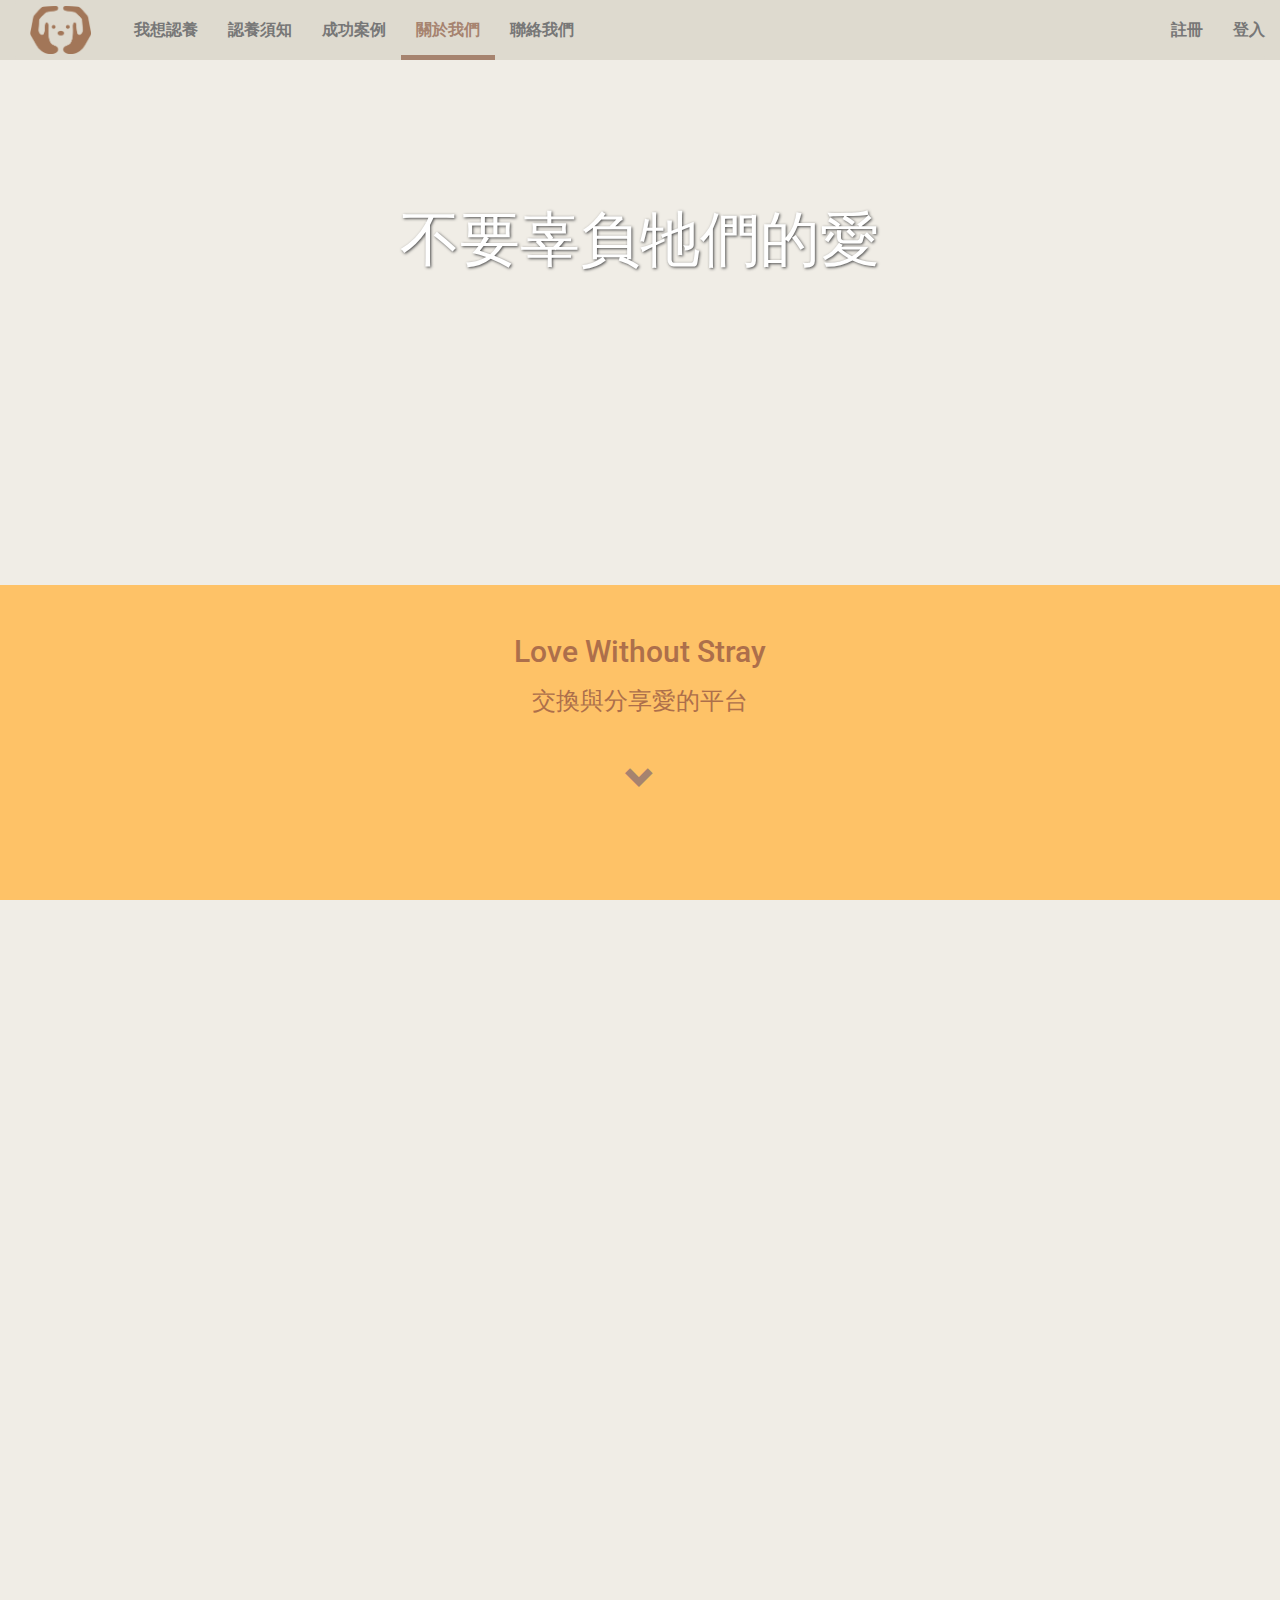
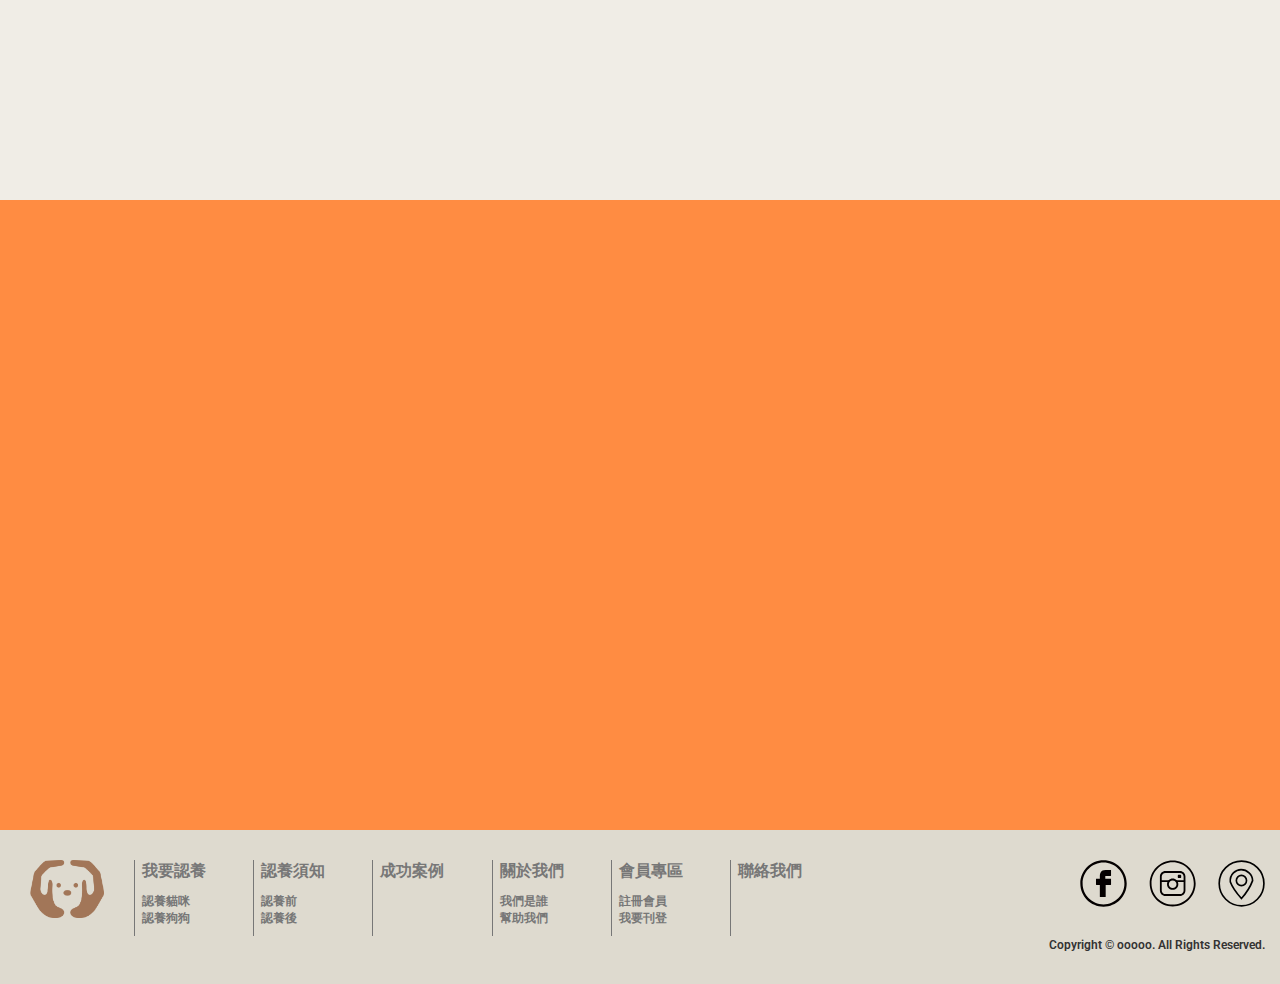
<file: about.html>
<!DOCTYPE html>
<html lang="en">
<head>
  <meta charset="UTF-8">

  <meta name="viewport" content="width=device-width, initial-scale=1.0">
  <meta name="description" content="來自兩位大學生寫出的認領養媒合平台">
  <meta name="keywords" content="狗, 貓, 認養, 棄養">
  <meta name="author" content="林亞儒, 劉競勻">
  <script src="https://code.jquery.com/jquery-3.1.0.min.js"></script>
  <link rel="stylesheet" href="css/bootstrap.min.css">
  <link type="text/css" rel="stylesheet" href="css/style.css">
  <link type="text/css" rel="stylesheet" href="css/style_about.css">
  <script src="js/script.js"></script>
  <script src="js/script_about.js"></script>
  <script async src="https://www.youtube.com/iframe_api"></script>
  <script type="text/javascript" src="js/jquery.easing.1.3.js"></script>
  <link href="https://fonts.googleapis.com/css?family=Roboto" rel="stylesheet">
  <link href='img/logo.png' rel='icon' type='image/x-icon'/>
  <title>認養代替購買</title>
</head>
<body>
  <header class="navbar-fixed-top container-fluid">
    <nav class="navbar navbar-default">
        <div class="collapse navbar-collapse" id="bs-example-navbar-collapse-1">
        <a class="col-md-1 logo" href="index.html"><img src="img/logo.png"/></a>
        <ul class="nav navbar-nav navbar-left col-md-5">

          <li><a href="adopt.html">我想認養</a></li>
          <li><a href="rules.html">認養須知</a></li>
          <li><a href="example.html">成功案例</a></li>
          <li><a style="border-bottom: #a6836f 5px solid;color: #a6836f;" href="about.html">關於我們</a></li>
          <li><a href="contact.html">聯絡我們</a></li>
        </ul>
        <ul class="nav navbar-nav navbar-right">
          <li><a href="member_signup.html">註冊</a></li>
          <li><a href="member_login.html">登入</a></li>
          
        </ul>
        </div>
    </nav>
  </header>
  <div class="container-fluid section1">
    <div class="row">
      <div class="col-md-12" id="sec1bgvd"></div>
      <!-- <div class="col-md-12 sec1bg">
      </div> -->
      <div class="col-md-12 sec1up">
        <div class="Big-title">不要辜負牠們的愛</div>
      </div>
      <div class="col-md-12 sec1down">
        <h2>Love Without Stray</h2>
        <h3>交換與分享愛的平台</h3>
        <div class="col-md-12 page-botton">
          <span class="glyphicon glyphicon-chevron-down to-sec2"></span>
        </div>
      </div>
    </div>
  </div>
  <div id="section2" class="container-fluid section2">
      <div class="sec2-pic col-md-8 col-md-offset-4">
        <img id="dog" src="img/about-sec2-dog.jpg" alt="">
      </div>
      <div class="sec2-content col-md-8">
        <div class="about">
          有我們能做的事，有我們可以給予的愛與溫暖<br>
          還有好多我們想拯救的無數小生命<br>
          想要創造一個可以幫助牠們的大平台<br>
          我們只是兩個平凡的女生<br>
          但是我們的創作理念不平凡
        </div>
      </div>
      <div class="sec2-connect col-md-5 col-md-offset-2">
        <div class="col-md-5"><a href="#"><img src="img/about-sec2-lo.png" alt=""></a></div>
        <div class="col-md-5 col-md-offset-1"><a href="#"><img src="img/about-sec2-me.png" alt=""></a></div>
      </div>
      <div class="col-md-12 page-botton2">
        <span class="glyphicon glyphicon-chevron-down to-sec3"></span>
      </div>
  </div>
  <div id="section3" class="container-fluid section3">
      <div class="col-md-12 sec3-text">
        幫助我們<br>
        <h5>小小的資金，大大的幫助</h5>
      </div>
      <div class="col-md-12 sec3-button">
        <button type="button" class="btn btn-danger">DONATE</button>
      </div>
  </div>

  <footer class="container-fluid">
    <div class=""><a href="index.html">
      <img class="col-md-1" src="img/logo.png"/></a>
    </div>
    <div class="site-map">
      <div class="site-map-content col-md-1">
        <p><a class="font-size-16" href="adopt.html">我要認養</a></p>
        <ul>
          <li><a href="adopt_cat.html">認養貓咪</a></li>
          <li><a href="adopt_dog.html">認養狗狗</a></li>
        </ul>
      </div> <!-- site-map-1 我要認養-->
      <div class="site-map-content col-md-1">
        <p><a class="font-size-16" href="#認養須知">認養須知</a></p>
        <ul>
          <li><a href="#認養前">認養前</a></li>
          <li><a href="#認養後">認養後</a></li>
        </ul>
      </div> <!-- site-map-2 認養須知-->
      <div class="site-map-content col-md-1">
        <p><a class="font-size-16" href="example.html">成功案例</a></p>
      </div> <!-- site-map-3 成功案例-->
      <div class="site-map-content col-md-1">
        <p><a class="font-size-16" href="about.html">關於我們</a></p>
        <ul>
          <li><a href="about.html#section2">我們是誰</a></li>
          <li><a href="about.html#section3">幫助我們</a></li>
        </ul>
      </div> <!-- site-map-4 關於我們-->
      <div class="site-map-content col-md-1">
        <p><a class="font-size-16" href="member.html">會員專區</a></p>
        <ul>
          <li><a href="#註冊會員">註冊會員</a></li>
          <li><a href="#我要刊登">我要刊登</a></li>
        </ul>
      </div> <!-- site-map-5 會員專區-->
      <div class="site-map-content col-md-1">
        <p><a class="font-size-16" href="contact.html">聯絡我們</a></p>
      </div> <!-- site-map-6 聯絡我們-->
    </div> <!-- site-map -->
    <div class="text-right">
      <div class="social-icon">
        <a class="social-icon-link social-icon-link-margin" href="#facebook"><img src="img/icon-fb.svg"/></a>
        <a class="social-icon-link social-icon-link-margin" href="#instagram"><img src="img/icon-ig.svg"/></a>
        <a class="social-icon-link" href="#google-map"><img src="img/icon-gmap.svg"/></a>
      </div> <!-- social-icon -->
      <p>Copyright © ooooo. All Rights Reserved.</p>
    </div> <!-- text-right -->
  </footer>


</body>
</html>
</file>
<file: css/style.css>
*{
	font-size: 10px;
	font-family: 'Microsoft JhengHei','Roboto' , sans-serif;
    font-weight:600;
}
body{
		width: 100%;
    background-color: #f0ede6;
}
.show-sm{
    display: none;
}
.show-xs{
    display: none;
}
/*---------------style----------------*/
.font-size-42{
    font-size: 4.2em;
}
.font-size-16{
    font-size: 1.6em;
}
.font-size-18{
    font-size: 1.8em;
}
.font-size-30{
    font-size: 3em;
}
.font-size-20{
    font-size: 2em;
}
.font-size-12{
    font-size: 1.2em;
}
.icon-down{
    text-align: center;
}
.glyphicon-chevron-down{
    font-size: 3em;
    cursor: pointer;
}
/*-------------header-----------------*/
.navbar{
    margin-bottom: 0px;
    background-color: #dedacf;
    border:#dedacf ;
}
header{
    background-color: #dedacf;
}
header a {
    font-size:1.6em;
}
.nav li {
    top: 5px;
}
.navbar-left li a:hover{
    color: #a6836f!important;
    border-bottom: #a6836f 5px solid;
}
.navbar-right a:hover{
    color: #a6836f!important;
}
.logo{
    float: left;
    height: 60px;
    line-height: 58px;
}
.logo img{
    height: 80%;
}
.search{
	width: 200px;
  margin-top: -4px;
}
/*-------------main-------------------*/
.main{
    margin-top: 60px;
    position: relative;
}
.main img{
    width: 100%;
}
.main_content{
    position: absolute;
    top : 130px;
    right : 112px;
    direction: rtl;
    color:#333;
}
.main_content_title{
    margin-bottom: 50px;
}
.main_content_paragraph{
    margin-bottom: 50px;
}
.main_content_link{
    margin-bottom: 20px;
}
.main_content_link a{
    text-decoration: underline;
    /*font-style: italic;*/
    color: #333;
}
.main_content_link a:hover{
    color: #f15a24;
}
.btn{
    width: 170px;
    height: 60px;
    background-color: #f15a24;
    color:#ffffff;
    font-size: 3em;
    border-radius: 10px;
    box-shadow: 0px 3px 3px rgba(20%,20%,40%,0.5);
}
.btn:hover{
    background-color: #f15a24;
    color: #ffffff;
}
.btn:active{
    background-color: #dd511f;
    color: #ffffff;
}
.btn:visited{
    color:unset;
}

/*-------------steps-------------------*/
.container{
    text-align: center;
    margin-bottom: 55px;
}
.steps-title{
    margin-top: 50px;
    margin-bottom: 50px;
}
.step{
    float: left;
    text-align: center;
}
.step img{
    cursor: pointer;
}
.step p {
    margin-top: 20px;
}
.icon-right{
    height: 270px;
    line-height: 270px;
    margin-left: 20px;
    margin-right: 20px;
}
/*-------------footer-------------------*/
footer{
    padding-top: 30px;
    padding-bottom: 20px;
    background-color: #dedacf;
}
.site-map-content{
    float: left;
    margin-left: 15px;
    padding-left: 7px;
    border-left: #777 1px solid ;
    height: 76px;
}
.site-map-content a{
    color: #777;
    text-decoration: none;
}
.site-map-content a:hover{
    color: #a6836f;
    text-decoration: none;
}
.site-map-content a:visited{
    text-decoration: none;
}
.site-map-content ul {
    list-style: none;
    padding-left: 0px;
}
.site-map-content ul li a{
    font-size: 1.2em;
}
.social-icon {
    margin-bottom: 30px;
}
.social-icon img{
    width: 47px;
}
.social-icon-link-margin{
    margin-right: 20px;
}
.text-right p{
    font-size: 1.2em;
}

.glyphicon{
    color: #a6836f;
}
.glyphicon-user{
    float: right;
    font-size: 2.5em;
    margin-top: 2%;
}
.glyphicon-menu-hamburger{
    float:left;
    font-size: 2.5em;
    margin-top: 2%;
}
/*RWD*/
/*------------size:sm----------------------------------*/
@media screen and (max-width: 992px){
    .hide-sm{
        display: none;
    }
    .show-sm{
        display: inline;
    }
    .text-right{
        text-align: center!important;
    }
    .text-right .social-icon{
        text-align: center!important;
    }
    .navbar-collapse{
        float: left;
        margin-left: 42.5%;
    }
    /*------------------main-----------------*/
    .main_content{
    position: absolute;
    top : 80px;
    right : 5%;
    direction: rtl;
    color:#333;
    }
    .main_content_title{
        margin-bottom: 30px;
    }
    .main_content_paragraph{
        margin-bottom: 30px;
    }
    .main_content_link{
        margin-bottom: 10px;
    }

    .btn{
        width: 120px;
        height: 40px;
        font-size: 1.8em;
    }
    .font-size-42{
        font-size: 3.5em;
    }
    .font-size-18{
        font-size: 1.6em;
    }
    /*-------------steps-------------------*/
    .container{
        margin-bottom: 35px;
    }
    .steps-title{
        margin-top: 35px;
        margin-bottom: 35px;
    }
    .icon-right{
    height: 150px;
    line-height: 150px;
    margin-left: 10px;
    margin-right: 10px;
    }
    .step img{
        width: 100%;
    }
}
/*------------size: xs--------------------------------*/
@media screen and (max-width: 768px){

	.step {
		float: none;
	}
    .hide-xs{
        display: none;
    }
    .show-xs{
        display: inline;
    }
    .btn{
        width: 90vw;
        height: 30px;
        font-size: 1.8em;
				box-shadow: none;
				padding: 0;
    }
    .font-size-42{
        font-size: 2.5em;
    }
    .font-size-18{
        font-size: 1.2em;
    }
    .main_content{
        position: unset;
        text-align: center;
/*    top : 130px;
    right : 112px;*/

    }
    .main {
			background-color: rgb(255, 226, 152);
			margin: 0;
			padding-top: 70px !important;
			padding-bottom: 20px !important;
    }

		.main_content_link a {
    text-decoration: underline;
		font-weight: normal;

	}

	.main_content_title {
		margin: 0;
		margin-bottom: 20px;
	}

	.font-size-42 {
     font-size: 3.5em;
		 color: #ffffff;
		 font-weight: normal;
}
}
</file>
<file: css/style_about.css>
.row {
  height: 100%;
}

/*section1*/

.section1{
  position: relative;
  width: 100%;
  height: 100vh;
}

.sec1up {
  position: absolute;
  z-index: 2;
  width: 100%;
  height: 60%;
  top:0;
}

#sec1bgvd {
  padding: 0;
  margin-left: -3%;
  position: fixed;
  z-index: -99;
  top: -10px;
  width: 107%;
  height: 107%;
}

.sec1down {
  width: 100%;
  height: 35%;
  position: absolute;
  z-index: 1;
  bottom: 0;
  background-color: #fec267;
  padding-top: 30px;
  text-align: center;
  color: #ad6f4b;
}

.Big-title {
  font-weight: normal;
  text-shadow: 1px 1px 3px #494949;
  color: #ffffff;
  font-size: 6em;
  line-height: 8em;
  text-align: center;
}

.page-botton {
  padding-top: 3%;
}

/*section2*/

.section2{
  position: relative;
  width: 100%;
  height: 100vh;
  background-color: #f0ede6;
}

.sec2-pic, .sec2-content, .sec2-connect, .page-botton2 {
  position: absolute;
}

.sec2-pic {
  /*padding: 0;*/
  padding-top: 8%;
  right: 20%;
  opacity: 0;
}

.sec2-pic> #dog {
  width: 100%;
  opacity: 0.9;
}

.sec2-content {
  color: #6b6b6b;
  text-shadow: 1px 1px 3px #939393;
  top: 20%;

}

.sec2-content> .about {
  line-height: 80px;
  font-size: 20px;
  letter-spacing: 10px;
  margin-left: 30px;
  opacity: 0;
}

.sec2-connect {
  top: 73%;
  opacity: 0;
}

.sec2-connect img {
  box-shadow: 0px 1px 10px rgb(60, 60, 60);
  border-radius: 50%;
  width: 100%;
}

.page-botton2 {
  padding: 0;
  color: #595959;
  left: 0;
  bottom: 10px;
  text-align: center;
  display: none;
}

/*section3*/

.section3 {
  height: 70vh;
  width: 100%;
  background-color: rgb(255, 140, 66);
}

.sec3-text {
  text-align: center;
  padding-top: 2em;
  font-weight: lighter;
  padding-bottom: 20px;
  font-size: 5em;
  color: white;
  opacity: 0;
  text-shadow: 0px 1px rgb(57, 57, 57);
}

.sec3-button {
  text-align: center;
  display: none;
}

.btn {
  border-radius: 50px;
  box-shadow: 0px 0px 0px rgb(237, 91, 9);
}

.btn:hover {
    background-color: rgb(255, 205, 119);
}

.btn-danger {
border-width: 0px;
}

/*#cat1, #cat2 {
  display: none;
}*/
</file>
